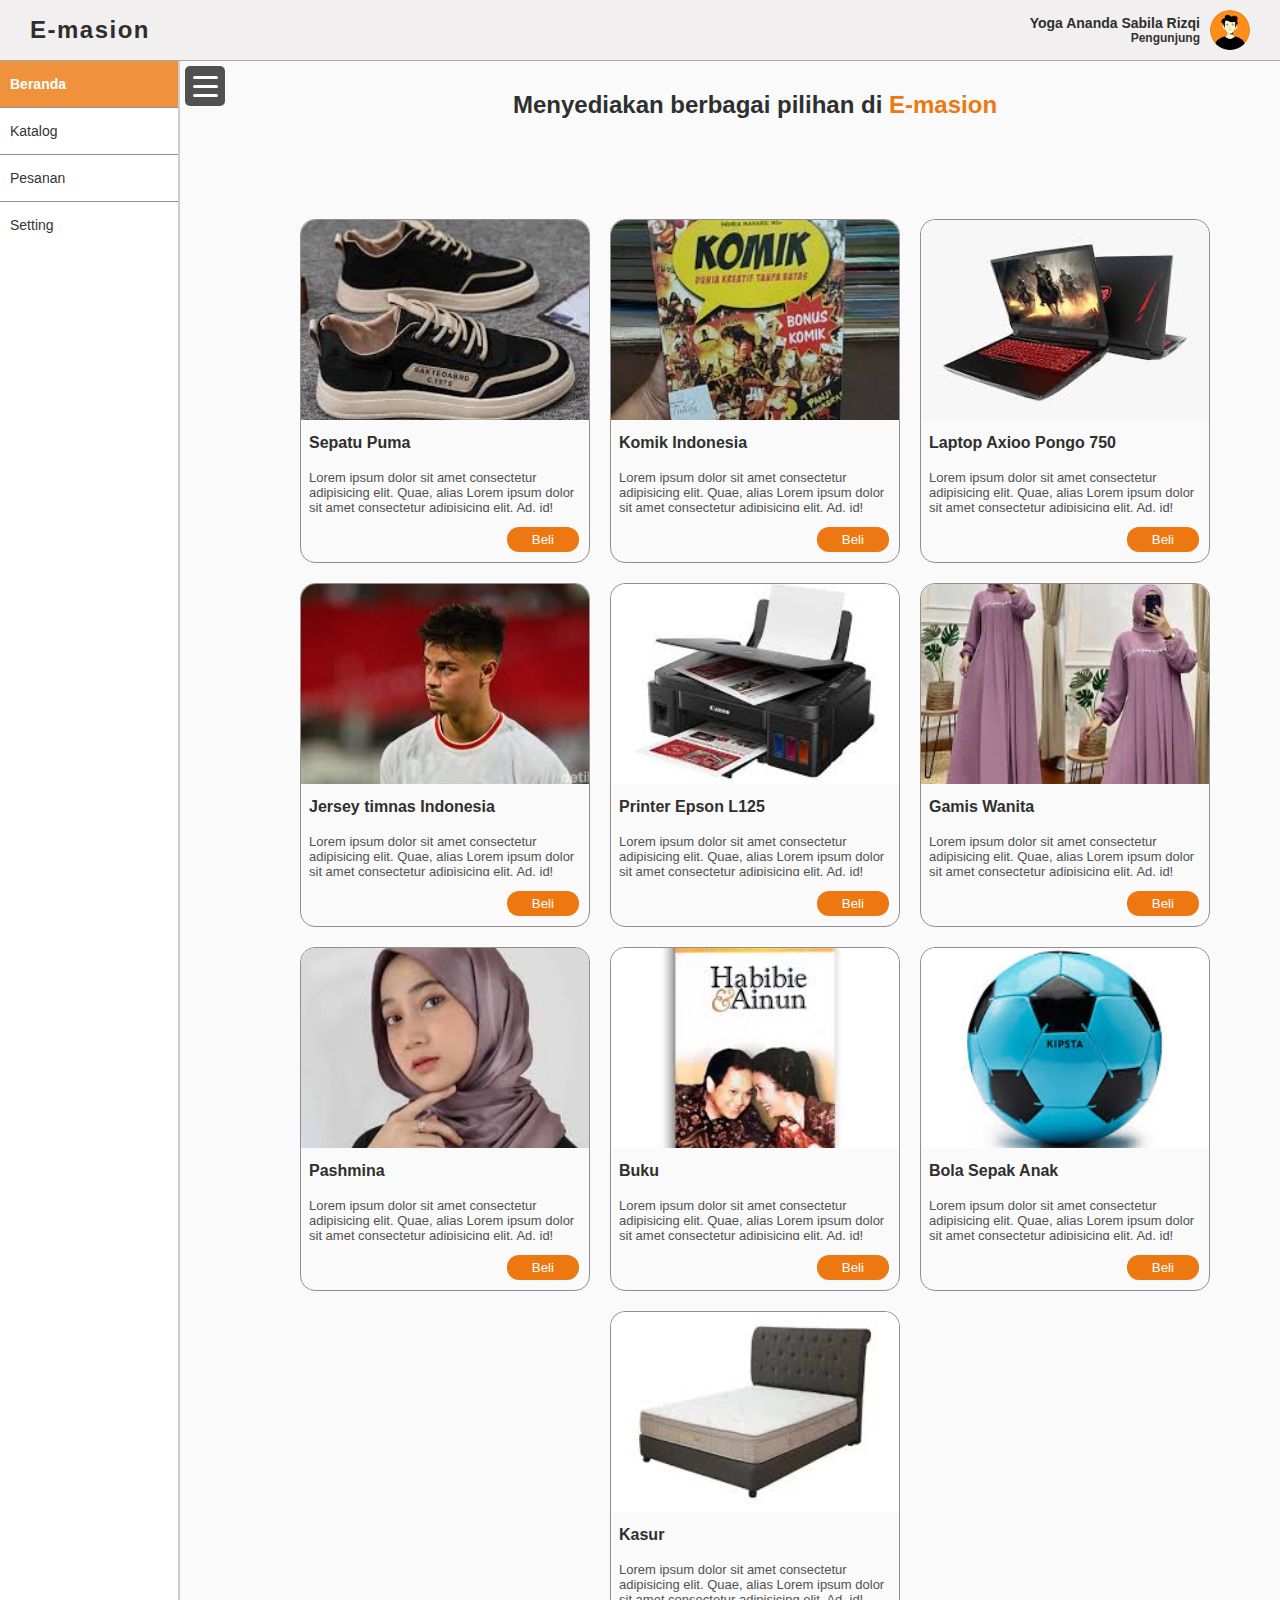
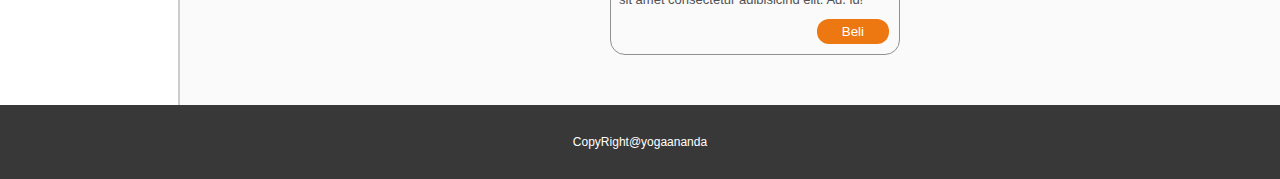
<file: index.html>
<!DOCTYPE html>
<html lang="en">
<head>
    <meta charset="UTF-8">
    <meta name="viewport" content="width=device-width, initial-scale=1.0">
    <link rel="stylesheet" href="style.css">
    <title>E-Yoga</title>
    <link rel="stylesheet" href="https://cdnjs.cloudflare.com/ajax/libs/font-awesome/6.4.2/css/all.min.css">

</head>
<body>
    <div class="grid-container">
        <div class="header">
            <h1 class="logo">E-masion</h1>
            <div class="profil">
                <div class="stats-user">
                    <h3>Yoga Ananda Sabila Rizqi</h3>
                    <h4>Pengunjung</h4>
                </div>
                <img src="img/profil.png" alt="profil" class="profil-img">
            </div>
        </div>
        <div class="sidebar">
            <nav>
                <ul>
                    <li class="active-bg"><a class="active" href="#">Beranda</a></li>
                    <li><a href="katalog.html">Katalog</a></li>
                    <li><a href="pesanan.html">Pesanan</a></li>
                    <li><a href="settings.html">Setting</a></li>

                </ul>
            </nav>

            
            
        </div>
        <nav class="bottom-nav">
            <ul>
                <li><a href="index.html"><i class="fas fa-home active"></i></a></li>
                <li><a href="katalog.html"><i class="fas fa-box"></i></a></li>
                <li><a href="pesanan.html"><i class="fas fa-shopping-cart"></i></a></li>
                <li><a href="settings.html"><i class="fas fa-cog"></i></a></li>
            </ul>
        </nav>
        <div class="hamburger">
            <div class="hamburger-menu">
                <div class="wrap">
                    <div></div>
                    <div></div>
                    <div></div>
                </div>
            </div>
        </div>
        
        <div class="content">
            <h2>Menyediakan berbagai pilihan di <span>E-masion</span></h2>
            <div class="wrapper">
                
                <div class="box">
                    <img src="img/sepatu.jpg" alt="sepatu">
                    <h4>Sepatu Puma</h4>
                    <p>Lorem ipsum dolor sit amet consectetur adipisicing elit. Quae, alias Lorem ipsum dolor sit amet consectetur adipisicing elit. Ad, id!</p>
                    <button type="button">Beli</button>
                </div>
                
                <div class="box">
                    <img src="img/komik.jpg" alt="komik">
                    <h4>Komik Indonesia</h4>
                    <p>Lorem ipsum dolor sit amet consectetur adipisicing elit. Quae, alias Lorem ipsum dolor sit amet consectetur adipisicing elit. Ad, id!</p>
                    <button type="button">Beli</button>
                </div>
                
                <div class="box">
                    <img src="img/pongo.jpg" alt="pongo">
                    <h4>Laptop Axioo Pongo 750</h4>
                    <p>Lorem ipsum dolor sit amet consectetur adipisicing elit. Quae, alias Lorem ipsum dolor sit amet consectetur adipisicing elit. Ad, id!</p>
                    <button type="button">Beli</button>
                </div>
                
                <div class="box">
                    <img src="img/mess.jpg" alt="">
                    <h4>Jersey timnas Indonesia</h4>
                    <p>Lorem ipsum dolor sit amet consectetur adipisicing elit. Quae, alias Lorem ipsum dolor sit amet consectetur adipisicing elit. Ad, id!</p>
                    <button type="button">Beli</button>
                </div>
                
                <div class="box">
                    <img src="img/pinter.jpg" alt="">
                    <h4>Printer Epson L125</h4>
                    <p>Lorem ipsum dolor sit amet consectetur adipisicing elit. Quae, alias Lorem ipsum dolor sit amet consectetur adipisicing elit. Ad, id!</p>
                    <button type="button">Beli</button>
                </div>
                
                <div class="box">
                    <img src="img/gamis.jpg" alt="">
                    <h4>Gamis Wanita</h4>
                    <p>Lorem ipsum dolor sit amet consectetur adipisicing elit. Quae, alias Lorem ipsum dolor sit amet consectetur adipisicing elit. Ad, id!</p>
                    <button type="button">Beli</button>
                </div>
                
                <div class="box">
                    <img src="img/pashmina.jpg" alt="">
                    <h4>Pashmina</h4>
                    <p>Lorem ipsum dolor sit amet consectetur adipisicing elit. Quae, alias Lorem ipsum dolor sit amet consectetur adipisicing elit. Ad, id!</p>
                    <button type="button">Beli</button>
                </div>
                
                <div class="box">
                    <img src="img/buku.jpg" alt="">
                    <h4>Buku</h4>
                    <p>Lorem ipsum dolor sit amet consectetur adipisicing elit. Quae, alias Lorem ipsum dolor sit amet consectetur adipisicing elit. Ad, id!</p>
                    <button type="button">Beli</button>
                </div>
                
                <div class="box">
                    <img src="img/bola.jpg" alt="">
                    <h4>Bola Sepak Anak</h4>
                    <p>Lorem ipsum dolor sit amet consectetur adipisicing elit. Quae, alias Lorem ipsum dolor sit amet consectetur adipisicing elit. Ad, id!</p>
                    <button type="button">Beli</button>
                </div>
                
                <div class="box">
                    <img src="img/kasur.jpg" alt="">
                    <h4>Kasur</h4>
                    <p>Lorem ipsum dolor sit amet consectetur adipisicing elit. Quae, alias Lorem ipsum dolor sit amet consectetur adipisicing elit. Ad, id!</p>
                    <button type="button">Beli</button>
                </div>
                
        
            </div>
        </div>
        <div class="footer">
            <p>CopyRight@yogaananda</p>
        </div>
    </div>

    <script>
        document.addEventListener("DOMContentLoaded", function () {
            const sidebar = document.querySelector(".sidebar");
            const gridContainer = document.querySelector(".grid-container");
            const hamburger = document.querySelector(".hamburger-menu");
            const hamburger_wrap = document.querySelector(".hamburger");
        
            hamburger.addEventListener("click", function () {
                sidebar.classList.toggle("hidden"); // Tambah/hapus class hidden
                
                if (sidebar.classList.contains("hidden")) {
                    gridContainer.style.gridTemplateColumns = "0px auto 1fr";
                    hamburger_wrap.style.border= "2px solid #ccc"; // Sidebar hilang
                    hamburger_wrap.style.backgroundColor = "#fff"
                } else {
                    gridContainer.style.gridTemplateColumns = "220px auto 1fr";
                    hamburger_wrap.style.border= "none";
                    hamburger_wrap.style.backgroundColor = "#fafafa"
                     // Sidebar kembali
                }
                
            });
        });
        </script>
        

    
</body>
</html>
</file>
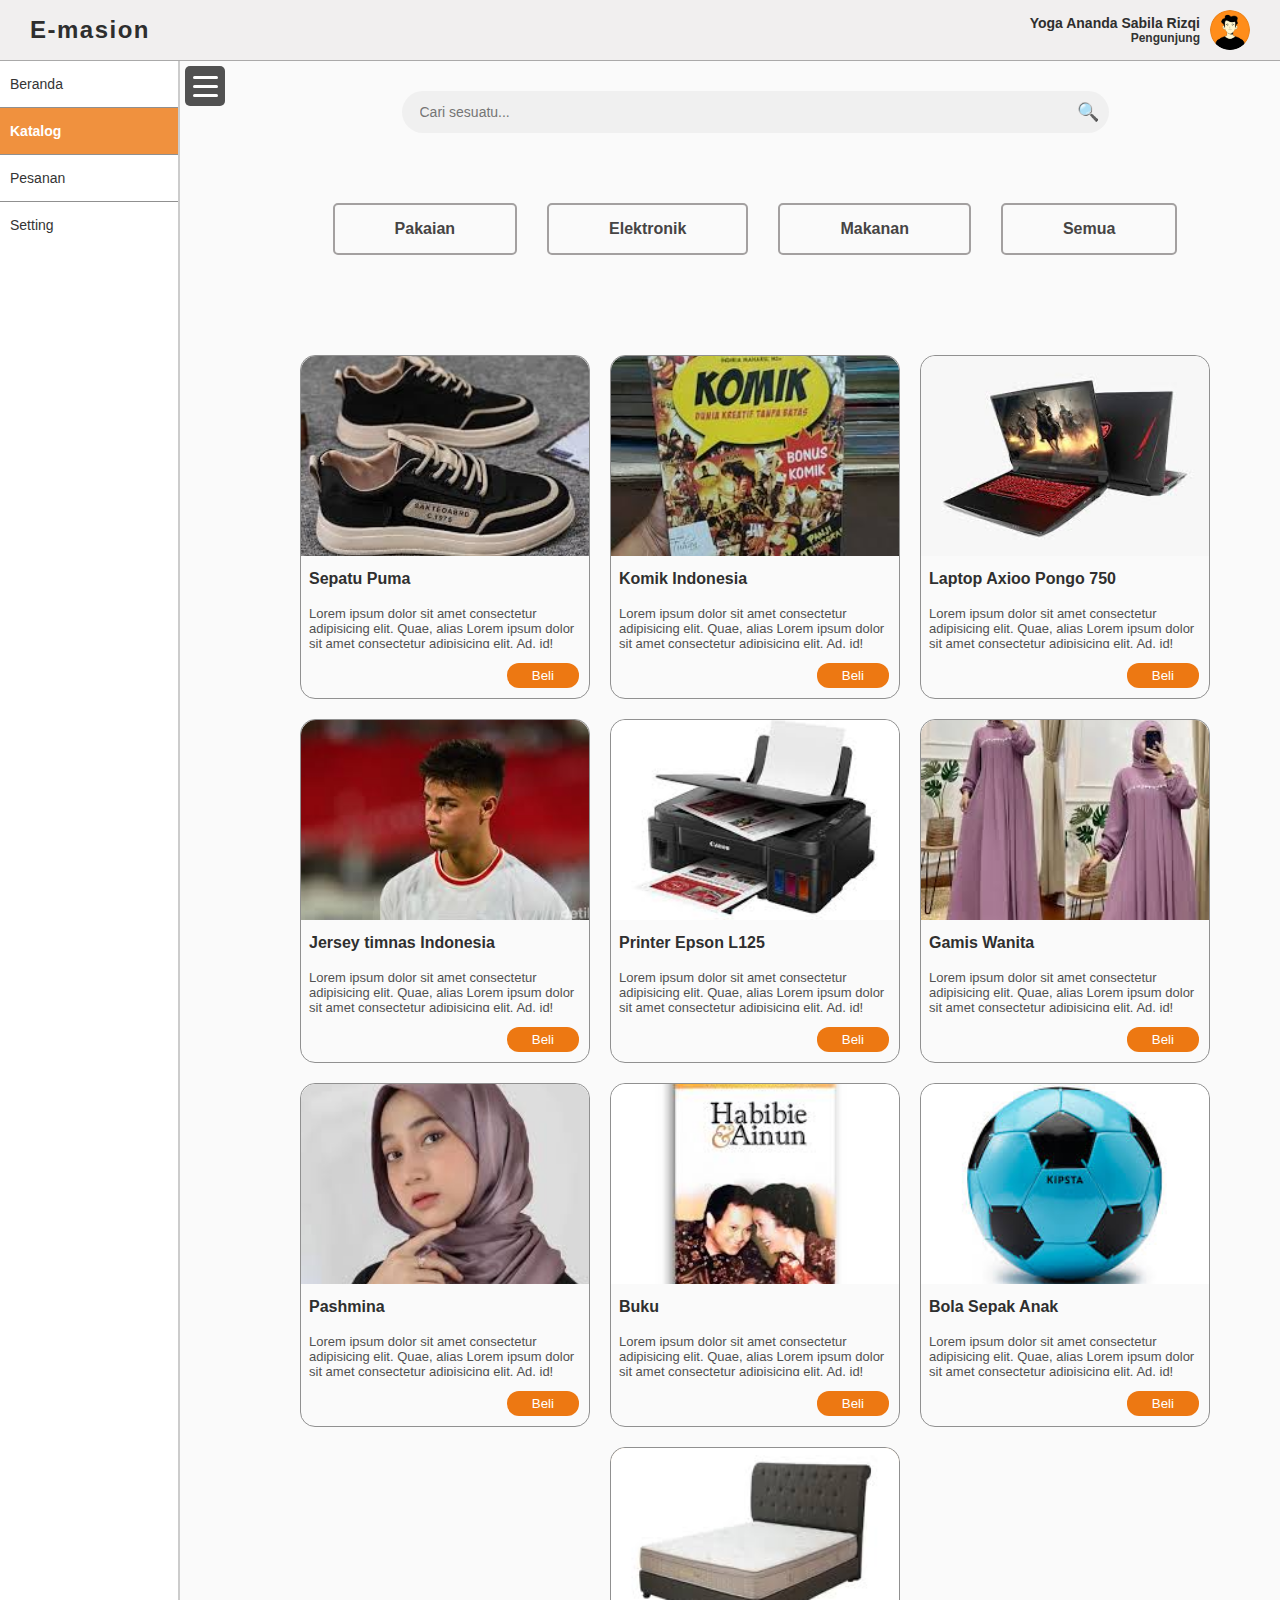
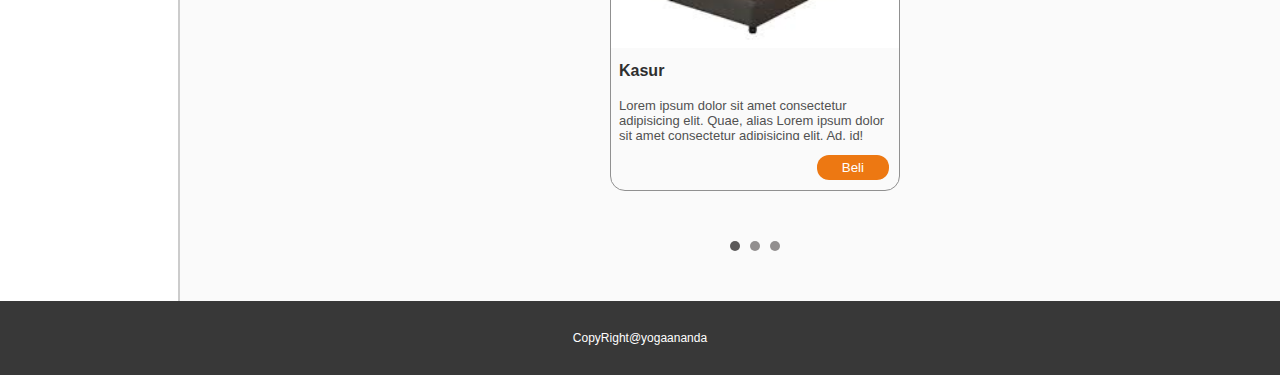
<file: katalog.html>
<!DOCTYPE html>
<html lang="en">
<head>
    <meta charset="UTF-8">
    <meta name="viewport" content="width=device-width, initial-scale=1.0">
    <link rel="stylesheet" href="style.css">
    <link rel="stylesheet" href="style-katalog.css">
    <title>E-Yoga</title>
    <link rel="stylesheet" href="https://cdnjs.cloudflare.com/ajax/libs/font-awesome/6.4.2/css/all.min.css">
</head>
<body>
    <div class="grid-container">
        <div class="header">
            <h1 class="logo">E-masion</h1>
            <div class="profil">
                <div class="stats-user">
                    <h3>Yoga Ananda Sabila Rizqi</h3>
                    <h4>Pengunjung</h4>
                </div>
                <img src="img/profil.png" alt="profil" class="profil-img">
            </div>
        </div>
        <div class="sidebar">
            <nav>
                <ul>
                    <li><a href="index.html">Beranda</a></li>
                    <li class="active-bg"><a class="active" href="#">Katalog</a></li>
                    <li><a href="pesanan.html">Pesanan</a></li>
                    <li><a href="settings.html">Setting</a></li>

                </ul>
            </nav>
        </div>
        <div class="hamburger">
            <div class="hamburger-menu">
                <div class="wrap">
                    <div></div>
                    <div></div>
                    <div></div>
                </div>
            </div>
        </div>

        <nav class="bottom-nav">
            <ul>
                <li><a href="index.html"><i class="fas fa-home "></i></a></li>
                <li><a href="katalog.html"><i class="fas fa-box active"></i></a></li>
                <li><a href="pesanan.html"><i class="fas fa-shopping-cart"></i></a></li>
                <li><a href="settings.html"><i class="fas fa-cog"></i></a></li>
            </ul>
        </nav>
        
        
        <div class="content">
            <div class="search-container">
                <input type="text" class="search-input" placeholder="Cari sesuatu...">
                <button class="search-button">
                    🔍
                </button>
            </div>

            <div class="katalog">
                <div class="box">Pakaian</div>
                <div class="box">Elektronik</div>
                <div class="box">Makanan</div>
                <div class="box">Semua</div>
            </div>


            
            <div class="wrapper">
                
                <div class="box">
                    <img src="img/sepatu.jpg" alt="sepatu">
                    <h4>Sepatu Puma</h4>
                    <p>Lorem ipsum dolor sit amet consectetur adipisicing elit. Quae, alias Lorem ipsum dolor sit amet consectetur adipisicing elit. Ad, id!</p>
                    <button type="button">Beli</button>
                </div>
                
                <div class="box">
                    <img src="img/komik.jpg" alt="komik">
                    <h4>Komik Indonesia</h4>
                    <p>Lorem ipsum dolor sit amet consectetur adipisicing elit. Quae, alias Lorem ipsum dolor sit amet consectetur adipisicing elit. Ad, id!</p>
                    <button type="button">Beli</button>
                </div>
                
                <div class="box">
                    <img src="img/pongo.jpg" alt="pongo">
                    <h4>Laptop Axioo Pongo 750</h4>
                    <p>Lorem ipsum dolor sit amet consectetur adipisicing elit. Quae, alias Lorem ipsum dolor sit amet consectetur adipisicing elit. Ad, id!</p>
                    <button type="button">Beli</button>
                </div>
                
                <div class="box">
                    <img src="img/mess.jpg" alt="">
                    <h4>Jersey timnas Indonesia</h4>
                    <p>Lorem ipsum dolor sit amet consectetur adipisicing elit. Quae, alias Lorem ipsum dolor sit amet consectetur adipisicing elit. Ad, id!</p>
                    <button type="button">Beli</button>
                </div>
                
                <div class="box">
                    <img src="img/pinter.jpg" alt="">
                    <h4>Printer Epson L125</h4>
                    <p>Lorem ipsum dolor sit amet consectetur adipisicing elit. Quae, alias Lorem ipsum dolor sit amet consectetur adipisicing elit. Ad, id!</p>
                    <button type="button">Beli</button>
                </div>
                
                <div class="box">
                    <img src="img/gamis.jpg" alt="">
                    <h4>Gamis Wanita</h4>
                    <p>Lorem ipsum dolor sit amet consectetur adipisicing elit. Quae, alias Lorem ipsum dolor sit amet consectetur adipisicing elit. Ad, id!</p>
                    <button type="button">Beli</button>
                </div>
                
                <div class="box">
                    <img src="img/pashmina.jpg" alt="">
                    <h4>Pashmina</h4>
                    <p>Lorem ipsum dolor sit amet consectetur adipisicing elit. Quae, alias Lorem ipsum dolor sit amet consectetur adipisicing elit. Ad, id!</p>
                    <button type="button">Beli</button>
                </div>
                
                <div class="box">
                    <img src="img/buku.jpg" alt="">
                    <h4>Buku</h4>
                    <p>Lorem ipsum dolor sit amet consectetur adipisicing elit. Quae, alias Lorem ipsum dolor sit amet consectetur adipisicing elit. Ad, id!</p>
                    <button type="button">Beli</button>
                </div>
                
                <div class="box">
                    <img src="img/bola.jpg" alt="">
                    <h4>Bola Sepak Anak</h4>
                    <p>Lorem ipsum dolor sit amet consectetur adipisicing elit. Quae, alias Lorem ipsum dolor sit amet consectetur adipisicing elit. Ad, id!</p>
                    <button type="button">Beli</button>
                </div>
                
                <div class="box">
                    <img src="img/kasur.jpg" alt="">
                    <h4>Kasur</h4>
                    <p>Lorem ipsum dolor sit amet consectetur adipisicing elit. Quae, alias Lorem ipsum dolor sit amet consectetur adipisicing elit. Ad, id!</p>
                    <button type="button">Beli</button>
                </div>
                
        
            </div>

            <div class="point">
                <div class="wrap">
                    <span class="active"></span>
                    <span></span>
                    <span></span>
                </div>
            </div>
        </div>
        <div class="footer">
            <p>CopyRight@yogaananda</p>
        </div>
    </div>

    <script>
        document.addEventListener("DOMContentLoaded", function () {
            const sidebar = document.querySelector(".sidebar");
            const gridContainer = document.querySelector(".grid-container");
            const hamburger = document.querySelector(".hamburger-menu");
            const hamburger_wrap = document.querySelector(".hamburger");
        
            hamburger.addEventListener("click", function () {
                sidebar.classList.toggle("hidden"); // Tambah/hapus class hidden
                
                if (sidebar.classList.contains("hidden")) {
                    gridContainer.style.gridTemplateColumns = "0px auto 1fr";
                    hamburger_wrap.style.border= "2px solid #ccc"; // Sidebar hilang
                    hamburger_wrap.style.backgroundColor = "#fff"
                } else {
                    gridContainer.style.gridTemplateColumns = "220px auto 1fr";
                    hamburger_wrap.style.border= "none";
                    hamburger_wrap.style.backgroundColor = "#fafafa"
                     // Sidebar kembali
                }
            });
        });
        </script>
        

    
</body>
</html>
</file>
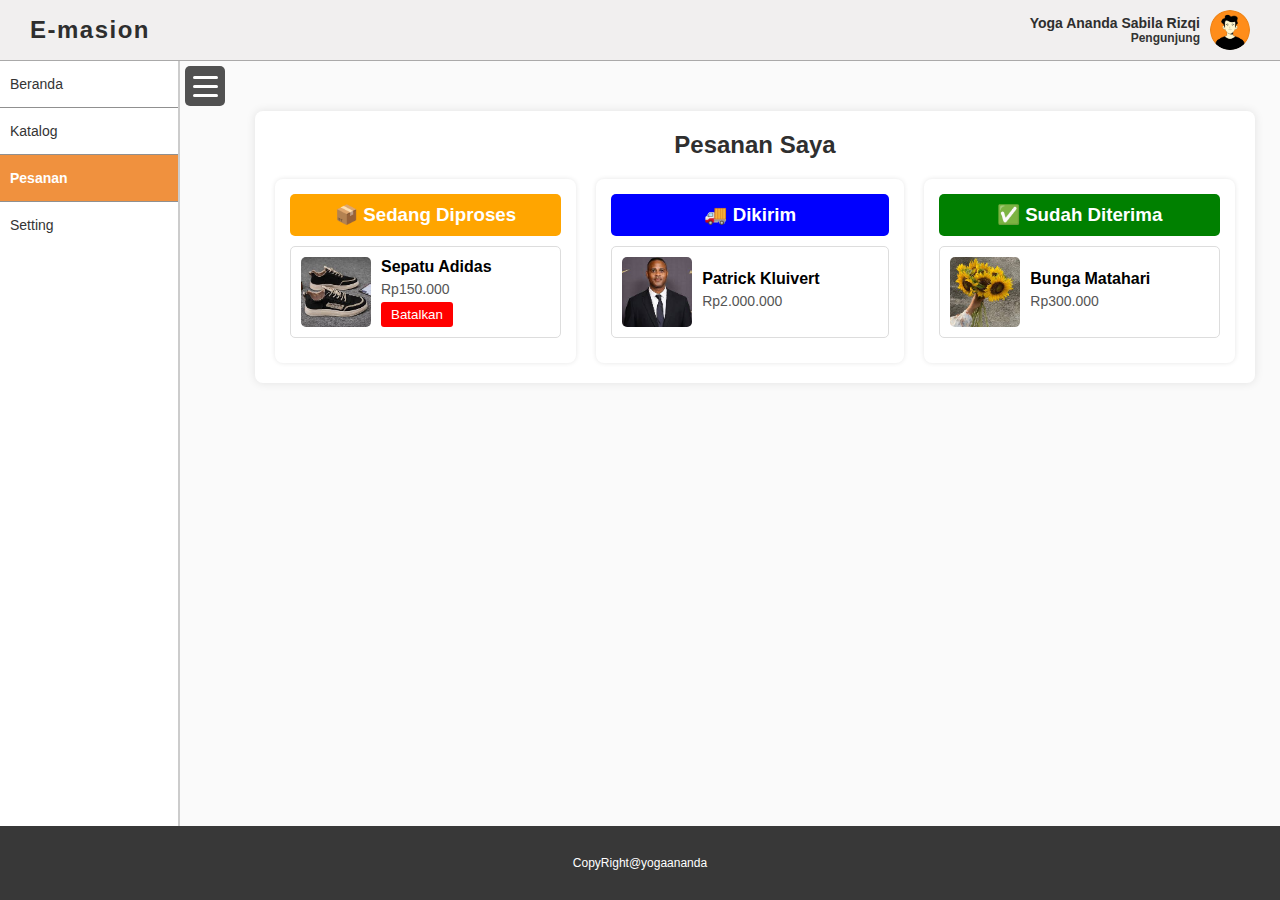
<file: pesanan.html>
<!DOCTYPE html>
<html lang="en">
<head>
    <meta charset="UTF-8">
    <meta name="viewport" content="width=device-width, initial-scale=1.0">
    <link rel="stylesheet" href="style.css">
    <link rel="stylesheet" href="style-pesanan.css">
    <title>E-Yoga</title>
    <link rel="stylesheet" href="https://cdnjs.cloudflare.com/ajax/libs/font-awesome/6.4.2/css/all.min.css">
</head>
<body>
    <div class="grid-container">
        <div class="header">
            <h1 class="logo">E-masion</h1>
            <div class="profil">
                <div class="stats-user">
                    <h3>Yoga Ananda Sabila Rizqi</h3>
                    <h4>Pengunjung</h4>
                </div>
                <img src="img/profil.png" alt="profil" class="profil-img">
            </div>
        </div>
        <div class="sidebar">
            <nav>
                <ul>
                    <li><a href="index.html">Beranda</a></li>
                    <li><a href="katalog.html">Katalog</a></li>
                    <li class="active-bg"><a class="active" href="#">Pesanan</a></li>
                    <li><a href="settings.html">Setting</a></li>

                </ul>
            </nav>
        </div>
        <div class="hamburger">
            <div class="hamburger-menu">
                <div class="wrap">
                    <div></div>
                    <div></div>
                    <div></div>
                </div>
            </div>
        </div>
        
        <nav class="bottom-nav">
            <ul> 
                <li><a href="index.html"><i class="fas fa-home "></i></a></li>
                <li><a href="katalog.html"><i class="fas fa-box"></i></a></li>
                <li><a href="pesanan.html"><i class="fas fa-shopping-cart active"></i></a></li>
                <li><a href="settings.html"><i class="fas fa-cog"></i></a></li>
            </ul>
        </nav>

        <div class="content">
            <div class="container">
                <h2>Pesanan Saya</h2>
                
                <div class="order-grid">
                    <!-- Sedang Diproses -->
                    <div class="order-column">
                        <h3>📦 Sedang Diproses</h3>
                        <div class="order-item">
                            <img src="img/sepatu.jpg" alt="Produk 1">
                            <div class="order-info">
                                <h4>Sepatu Adidas</h4>
                                <p>Rp150.000</p>
                                <button class="cancel-btn">Batalkan</button>
                            </div>
                        </div>
                    </div>
        
                    <!-- Dikirim -->
                    <div class="order-column">
                        <h3>🚚 Dikirim</h3>
                        <div class="order-item">
                            <img src="img/patrick.jpg" alt="Produk 2">
                            <div class="order-info">
                                <h4>Patrick Kluivert</h4>
                                <p>Rp2.000.000</p>
                            </div>
                        </div>
                    </div>
        
                    <!-- Sudah Diterima -->
                    <div class="order-column">
                        <h3>✅ Sudah Diterima</h3>
                        <div class="order-item">
                            <img src="img/bunga.jpg " alt="Produk 3">
                            <div class="order-info">
                                <h4>Bunga Matahari</h4>
                                <p>Rp300.000</p>
                            </div>
                        </div>
                    </div>
                </div>
            </div>      
        </div>
        <div class="footer">
            <p>CopyRight@yogaananda</p>
        </div>
    </div>

    <script>
        document.addEventListener("DOMContentLoaded", function () {
            const sidebar = document.querySelector(".sidebar");
            const gridContainer = document.querySelector(".grid-container");
            const hamburger = document.querySelector(".hamburger-menu");
            const hamburger_wrap = document.querySelector(".hamburger");
            
        
            hamburger.addEventListener("click", function () {
                sidebar.classList.toggle("hidden"); // Tambah/hapus class hidden
                
                if (sidebar.classList.contains("hidden")) {
                    gridContainer.style.gridTemplateColumns = "0px auto 1fr";
                    hamburger_wrap.style.border= "2px solid #ccc"; // Sidebar hilang
                    hamburger_wrap.style.backgroundColor = "#fff"
                } else {
                    gridContainer.style.gridTemplateColumns = "220px auto 1fr";
                    hamburger_wrap.style.border= "none";
                    hamburger_wrap.style.backgroundColor = "#fafafa"
                     // Sidebar kembali
                }
            });
        });
        </script>
        

    
</body>
</html>
</file>
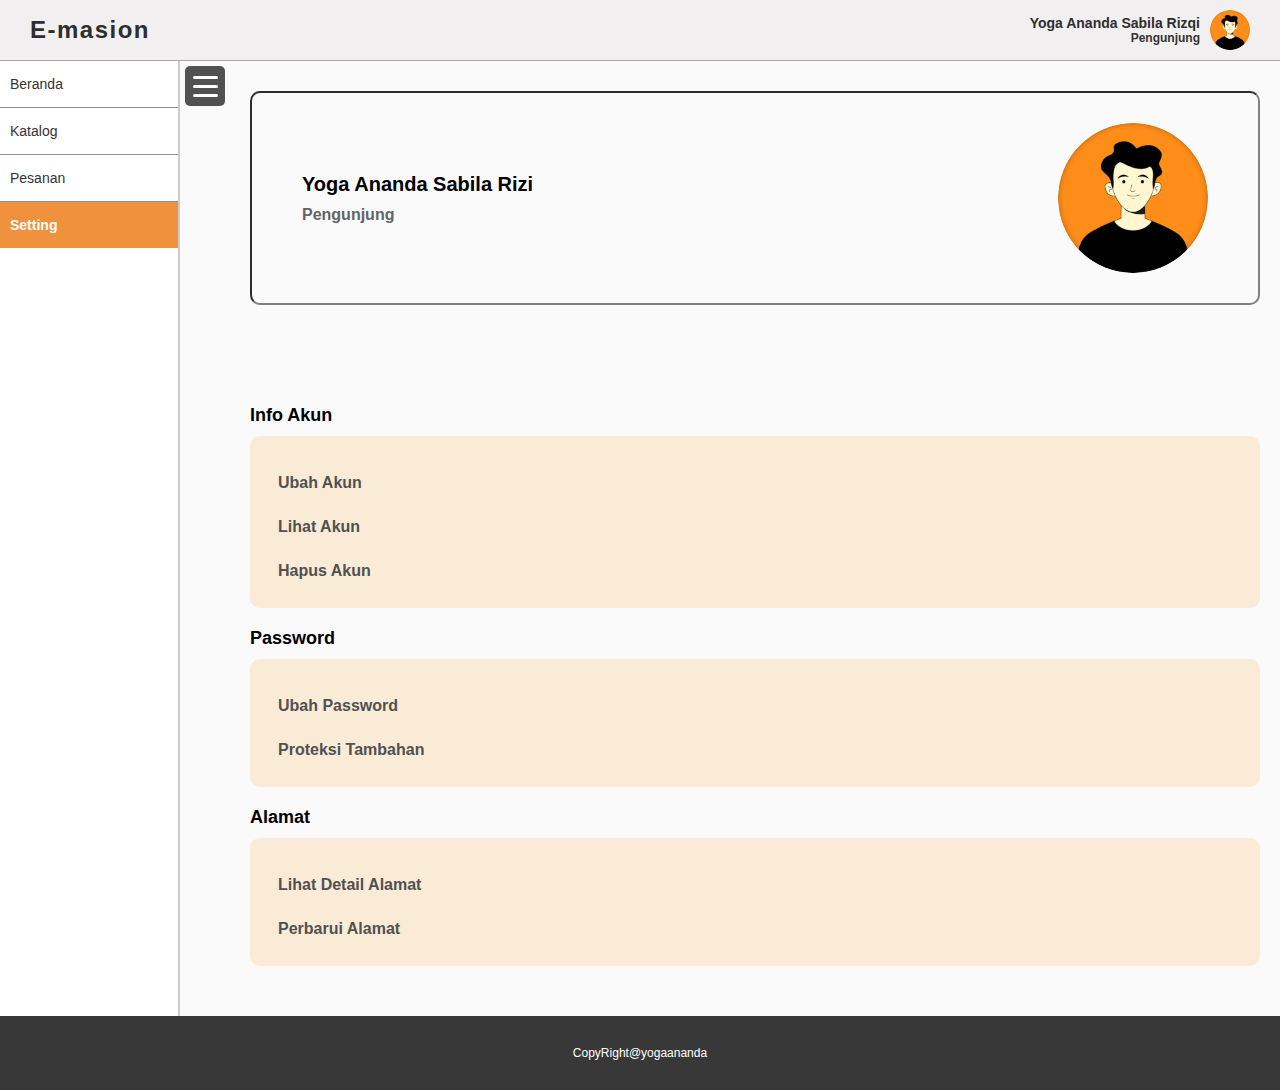
<file: settings.html>
<!DOCTYPE html>
<html lang="en">
<head>
    <meta charset="UTF-8">
    <meta name="viewport" content="width=device-width, initial-scale=1.0">
    <link rel="stylesheet" href="style.css">
    <link rel="stylesheet" href="style-settings.css">
    <title>E-Yoga</title>
    <link rel="stylesheet" href="https://cdnjs.cloudflare.com/ajax/libs/font-awesome/6.4.2/css/all.min.css">

</head>
<body>
    <div class="grid-container">
        <div class="header">
            <h1 class="logo">E-masion</h1>
            <div class="profil">
                <div class="stats-user">
                    <h3>Yoga Ananda Sabila Rizqi</h3>
                    <h4>Pengunjung</h4>
                </div>
                <img src="img/profil.png" alt="profil" class="profil-img">
            </div>
        </div>
        <div class="sidebar">
            <nav>
                <ul>
                    <li><a href="index.html">Beranda</a></li>
                    <li><a href="katalog.html">Katalog</a></li>
                    <li><a href="pesanan.html">Pesanan</a></li>
                    <li class="active-bg"><a class="active" href="setting.html">Setting</a></li>

                </ul>
            </nav>

            
            
        </div>
        <nav class="bottom-nav">
            <ul>
                <li><a href="index.html"><i class="fas fa-home "></i></a></li>
                <li><a href="katalog.html"><i class="fas fa-box"></i></a></li>
                <li><a href="pesanan.html"><i class="fas fa-shopping-cart"></i></a></li>
                <li><a href="settings.html"><i class="fas fa-cog active"></i></a></li>
            </ul>
        </nav>
        <div class="hamburger">
            <div class="hamburger-menu">
                <div class="wrap">
                    <div></div>
                    <div></div>
                    <div></div>
                </div>
            </div>
        </div>
        
        <div class="content">
           <div class="profil-settings">
            <div class="wrap">
                <h3>Yoga Ananda Sabila Rizi</h3>
                <h4>Pengunjung</h4>
            </div>
            <img src="img/profil.png" alt="profil">

        </div>
            <div class="data-diri">
                <h5>Info Akun</h5>
                    <div class="box akun">
                        <p>Ubah Akun</p>
                        <p>Lihat Akun</p>
                        <p>Hapus Akun</p>
                    </div>

                <h5>Password</h5>
                    <div class="box password">
                        <p>Ubah Password</p>
                        <p>Proteksi Tambahan</p>
                    </div>

                <h5>Alamat</h5>
                    <div class="box alamat">
                        <p>Lihat Detail Alamat</p>
                        <p>Perbarui Alamat</p>
                    </div>
            </div>


           
        </div>
        <div class="footer">
            <p>CopyRight@yogaananda</p>
        </div>
    </div>

    <script>
        document.addEventListener("DOMContentLoaded", function () {
            const sidebar = document.querySelector(".sidebar");
            const gridContainer = document.querySelector(".grid-container");
            const hamburger = document.querySelector(".hamburger-menu");
            const hamburger_wrap = document.querySelector(".hamburger");
        
            hamburger.addEventListener("click", function () {
                sidebar.classList.toggle("hidden"); // Tambah/hapus class hidden
                
                if (sidebar.classList.contains("hidden")) {
                    gridContainer.style.gridTemplateColumns = "0px auto 1fr";
                    hamburger_wrap.style.border= "2px solid #ccc"; // Sidebar hilang
                    hamburger_wrap.style.backgroundColor = "#fff"
                } else {
                    gridContainer.style.gridTemplateColumns = "220px auto 1fr";
                    hamburger_wrap.style.border= "none";
                    hamburger_wrap.style.backgroundColor = "#fafafa"
                     // Sidebar kembali
                }
                
            });
        });
        </script>
        

    
</body>
</html>
</file>
<file: style.css>
* {
    margin: 0;
    padding: 0;
    box-sizing: border-box;
    list-style: none;
    text-decoration: none;
    font-family: Arial, Helvetica, sans-serif;
}

.grid-container {
    display: grid;
    grid-template-columns: 180px auto 1fr;
    grid-template-rows: auto 1fr auto;
    grid-template-areas: 
    "header header header"
    "sidebar hamburger content"
    "footer footer footer" ;
    /* gap: 20px; */
    height: 100vh;
    transition: grid-template-columns 0.3s ease-in-out;
}

body{
    background-color: #ffffff87;
}

/* HEADER START */
.header{
    grid-area: header;
    background-color: #d4d0d055;
    color: #2e2e2e;
    padding: 10px 30px;
    display: flex;
    align-items: center;
    justify-content: space-between;
    border-bottom: 1px solid #9c9b9bd6;

}

.header .logo{
    font-size: 24px;
    letter-spacing: 1.5px;
    /* background-color: aqua; */
}

.header .profil {
    display: flex;
    justify-content:center;
}

.header .profil .stats-user {
    font-size: 14px;
    margin-right: 10px;
    text-align: right;
    display: flex;
    flex-direction: column;
    justify-content: center;
}

.header .profil .stats-user h3{
    font-size: 14px;
}

.header .profil .stats-user h4{
    font-size: 12px;
    color: #343434;
}


.header .profil-img {
    width: 40px;
    height: 40px;
    background-color: antiquewhite;
    border-radius: 50%;
}

/* HEADER END */


/* SIDEBAR START */

.sidebar {
    grid-area: sidebar;
    background-color: #ffffff87;
    /* padding: 20px; */
    display: flex;
    justify-content: space-between;
    border-right: 2px solid #ccc;
    /* grid-template-columns: 160px 40px; */
}

.sidebar nav {
    display: flex;
    width: 100%;
    flex-direction: column;

}

.sidebar nav ul li{
    width: 100%;
    border-bottom: 1px solid #909090;
    font-size: 14px;
    cursor: pointer;
}



.sidebar nav ul li a{
    padding: 15px 10px;color: #000;
    color: #343434;
    font-weight: 500;
    display: block;
}

.sidebar nav ul li:last-child{
    border: none;
}

.sidebar nav ul li .active{
    color: #ffffff;
    font-weight:600;

}
.sidebar nav ul li .active:hover{
    color: #514e4e;
}

.sidebar nav ul .active-bg {
    background-color: #ed7812d0;
    
}

.sidebar nav ul li:hover {
    background-color: rgba(215, 213, 89, 0.156);
}



.sidebar nav {
    flex-grow: 1;
    transition: opacity 0.2s ease-in-out;
}


.sidebar.hidden {
    width: 0;
    overflow: hidden;
}

.sidebar.hidden nav {
    display: none;
}
.bottom-nav{
    display: none;
}

/* SIDEBAR END */

.hamburger {
    background-color: #fafafa;
    /* border-right: 2px solid #ccc; */
    transition: border-color 1s ease-in-outt;
    
    padding: 5px;
}

.hamburger-menu {
    grid-area: hamburger;
    display: flex;
    background-color: #515151;
    width: 40px; 
    height: 40px;
    border-radius: 5px;
    padding: 5px;
    justify-content: center;
    align-items: center;
    cursor: pointer; 
}

.hamburger-menu .wrap {
    display: flex;
    flex-direction: column;
    align-items: center;
    justify-content: center;
    gap: 6px; 
}
.hamburger-menu .wrap div {
    width: 25px;
    height: 3px;
    background-color: #fff;
    border-radius: 2px; 
    transition: 0.3s ease; 
}

.hamburger-menu:hover .wrap div {
    background-color: #ddd;
}


/* CONTENT START */
.content {
    /* margin-top: 20PX; */
    grid-area: content;
    background-color: #fafafa;
    padding: 30px 20px 50px 20px;
    width: 1fr;
}





.content h2{
    text-align: center;
    color: #2f2f2f;
}

.content h2 span{
    color: #ed7812;
}

.content .wrapper {
    margin-top: 100PX;
    display: flex;
    /* background-color: aquamarine; */
    flex-wrap: wrap;
    gap: 20px;
    justify-content: center;
}

.content .wrapper .box {
    /* background-color: chartreuse; */
    max-width: 290px;
    /* padding: 10px; */
    border-radius: 15px;
    border: 1px solid #909090;
    padding-bottom: 10px;
}

.content .wrapper .box img{
    width: 100%;
    height: 200px;
    background-color: bisque;
    object-fit: cover;
    border-radius: 15px 15px 0 0;
}

.content .box h4 {
    color: #2f2f2f;
    padding:  0 8px;
    margin-top: 10px;
}

.content .box p {
    width: 100%;
    margin-top: 10px;
    max-height: 50px;
    overflow-y: scroll;
    padding: 8px;
    font-size: 13px;
    color: #515151;
}

.content .box button{
    background-color: #ed7812;
    padding: 5px 25px;
    border-radius: 12px;
    margin-top: 15px;
    float: right;
    margin-right: 10px;
    border: none;
    color: white;

}

/* CONTENT END */

.footer {
    grid-area: footer;
    background-color: rgb(56, 56, 56);
    color: white;
    padding: 30px;
    width: 100%;
    text-align: center;
    font-size: 12px;
}



/* RESPONSIVE START */

@media only screen and (max-width : 768px) {
    .grid-container {
        display: grid;
        grid-template-columns: 180px 1fr;
        grid-template-rows: auto 1fr auto auto;
        grid-template-areas: 
        "header header"
        "content content"
        "navbar navbar"
        "footer  footer" ;
        /* gap: 20px; */
        height: 100vh;
        transition: grid-template-columns 0.3s ease-in-out;
        flex: 1;
    }

    

    .header .logo{
        font-size: 16px;
        letter-spacing: normal;
    }
    .header .stats-user{ 
        display: flex;
        flex-direction: column;
        /* width: 60%; */
        /* background-color: #343434; */
        justify-content: center;
    }
    .header .stats-user h3{
        font-size: 10px!important;
        /* color: aqua;     */
    }

    .header .stats-user h4{
        font-size: 8px!important;
        color: #515151;
    }

    .header .profil img {
        width: 25px;
        height: 25px;
    }

    .content h2{
        font-size: 18px;
        width: 80%;
        margin: auto;
    }

    .content .wrapper{
        margin-top: 30px;
    }

    .content .wrapper .box {
        max-width: 70%;
        border-radius: 15px;
        padding-bottom: 5px;
    }
    
    .content .wrapper .box img{
        width: 100%;
        height: auto;
    }
    
    .content .box h4 {
        color: #2f2f2f;
        padding:  0 8px;
        margin-top: 10px;
        font-size: 9px;
    }
    
    .content .box p {
        width: 100%;
        margin-top: 10px;
        max-height: 50px;
        overflow-y: scroll;
        padding: 5px;
        font-size: 8px;
        color: #515151;
    }
    
    .content .box button{
        padding: 6px 16px;
        border-radius: 12px;
        margin-top: 15px;
        font-size: 10px;
        float: right;
        margin-right: 10px;
        border: none;
        color: white;
    
    }

    .hamburger {
        display: none;
    }

    .sidebar{
        display: none;
    }

    .bottom-nav {
        grid-area: navbar;
        display: inline-block;
        position: fixed;
        bottom: 0;
        left: 0;
        width: 100%;
        background-color: #ede7e788;
        border-top: 1px solid #ccc;
        padding: 10px 0;
        display: flex;
        justify-content: space-around;
        box-shadow: 0 -2px 5px rgba(0, 0, 0, 0.1);
    }
    
    .bottom-nav ul {
        display: flex;
        width: 100%;
        justify-content: space-between;
        padding: 0;
        margin: 0;
        list-style: none;
        gap: 30px;
        margin: 0 30px;

    }
    
    .bottom-nav ul li {
        flex: 1;
        text-align: center;
        border: 1px;
    }
    
    .bottom-nav ul li a {
        display: block;
        /* padding: 5px 0; */
        /* background-color: #fff; */
        color: #333;
        font-size: 12px;
        font-weight: bold;
        text-decoration: none;
    }


    
    .bottom-nav ul li a i {
        border: 1px solid  black;
        padding: 13px;
        color: #ed7812;
        background-color: #fefefe;
        border-radius: 50%;
    }
    
    .bottom-nav ul li a .active{
        background-color: #ed7812;
        color: #fefefe;
    }


    .bottom-nav ul li a:hover {
        color: #ed7812;
    }
    
}




    



/* RESPONSIVE END */
</file>
<file: style-katalog.css>
.search-container {
    display: flex;
    margin: 0 auto;
    align-items: center;
    background-color: #f0f0f0;
    border-radius: 25px;
    padding: 5px 10px;
    width: 70%;
    transition: width 0.3s ease-in-out;
}


.search-input {
    border: none;
    background: transparent;
    outline: none;
    padding: 8px;
    font-size: 14px;
    flex: 1; 
}

/* Tombol search */
.search-button {
    border: none;
    background: transparent;
    cursor: pointer;
    font-size: 18px;
    transition: transform 0.2s ease;
}

/* Efek hover pada tombol */
.search-button:hover {
    transform: scale(1.1);
}

/* Saat search input aktif */
.search-container:focus-within {
    width: 80%; /* Perbesar saat fokus */
    background-color: #e0e0e0;
}

.content .katalog {
    display: flex;
    flex-wrap: wrap;
    margin:  auto;
    width: 100%;
    margin-top: 70px;
    /* background-color: aqua; */
    justify-content: center;
    gap: 30px;
    
}

.katalog .box {
    padding: 15px 60px;
    border: 2px solid #a3a0a0;
    border-radius: 5px;
    color: rgb(70, 68, 68);
    /* background-color: #f3b035; */
    cursor: pointer;
    font-weight: 600;
}

.katalog .box:hover{
    background-color: #fbc766;
    transition: background-color 0.3s ease-in-out;  
    transition: color 0.3s ease-in-out;  
    color: white;
}


.content .point {
    width: 100%;
    height: 10px;
    /* background-color: aqua; */
    margin-top: 50px;
}

.point .wrap{
    width: 50px;
    height: 10px;
    /* background-color: black; */
    margin: auto;
    display: flex;
    justify-content: space-between;
}

.point .wrap span {
    width: 10px;
    height: 10px;
    background-color: #928f8f;
    border-radius: 50%;
}

.point .wrap .active {
    background-color: #5c5a5a;
}



@media only screen and (max-width : 768px) {
    .search-container {
        width: 85%;
    }

    .search-container:focus-within {
        width: 90%;
    }


    .content .katalog {
        display: flex;
        flex-wrap: wrap;
        margin:  auto;
        width: 100%;
        margin-top: 70px;
        /* background-color: aqua; */
        justify-content: center;
        gap: 10px;
        
    }
    .katalog .box{
        padding: 10px 40px!important;
        /* background-color: #5c5a5a; */
        font-size: 12px!important;
    } 



}
</file>
<file: style-pesanan.css>
.container {
    max-width: 1000px;
    margin: 20px auto;
    background: white;
    padding: 20px;
    border-radius: 8px;
    box-shadow: 0px 0px 10px rgba(0, 0, 0, 0.1);
}

h2 {
    text-align: center;
    margin-bottom: 20px;
}

/* Grid untuk status pesanan */
.order-grid {
    display: grid;
    grid-template-columns: auto auto auto;
    gap: 20px;
}

/* Setiap kolom pesanan */
.order-column {
    background: #ffffff;
    padding: 15px;
    border-radius: 8px;
    box-shadow: 0px 0px 5px rgba(0, 0, 0, 0.1);
}

.order-column h3 {
    text-align: center;
    margin-bottom: 10px;
    padding: 10px;
    border-radius: 5px;
}

/* Warna setiap status */
.order-column:nth-child(1) h3 { background-color: orange; color: white; }
.order-column:nth-child(2) h3 { background-color: blue; color: white; }
.order-column:nth-child(3) h3 { background-color: green; color: white; }

/* Item pesanan */
.order-item {
    display: flex;
    align-items: center;
    background: #fff;
    border: 1px solid #ddd;
    border-radius: 5px;
    padding: 10px;
    gap: 10px;
    margin-bottom: 10px;
}

.order-item img {
    width: 70px;
    height: 70px;
    object-fit: cover;
    border-radius: 5px;
}

.order-info h4 {
    margin: 0;
    font-size: 16px;
}

.order-info p {
    margin: 5px 0;
    font-size: 14px;
    color: #555;
}

/* Tombol Batalkan */
.cancel-btn {
    background-color: red;
    color: white;
    border: none;
    padding: 5px 10px;
    cursor: pointer;
    border-radius: 3px;
}

.cancel-btn:hover {
    background-color: darkred;
}

/* Responsive */
@media (max-width: 768px) {
    .order-grid {
        grid-template-columns: 1fr; /* Semua dalam 1 kolom */
    }
}
</file>
<file: style-settings.css>
.content {
    /* background-color: aqua; */
    display: flex;
    flex-direction: column;
}

.profil-settings {
    display: flex;
    justify-content: space-between;
    align-items: center;
    border: 2px inset grey;
    padding: 30px 50px;
    border-radius: 10px;
}

.profil-settings .wrap h3{
    margin-bottom: 10px;
    /* background-color: aqua; */
    font-size: 20px;
}

.profil-settings .wrap h4{
    font-size: 16px;
    color: rgb(100, 100, 100);
}

.profil-settings img{
    border-radius: 50%;
    width: 150px;
}

.content .data-diri {
    margin-top: 80px;
}

.content .data-diri h5 {
    font-size: 18px;
    margin-top: 20px;
    margin-bottom: 10px;
    /* background-color: aqua; */
}

.content .data-diri .box {
    background-color: antiquewhite;
    width: 100%;
    margin: 0 auto;
    padding: 20px;
    /* border: 1px solid gray; */
    border-radius: 10px;
    display: flex;
    flex-direction: column;
    /* align-items: center; */
}

.content .data-diri .box p {
    /* border-bottom: 1px solid black; */
    /* background-color: blue; */
    width: 100%;
    font-size: 16px;
    font-weight: 600;
    cursor: pointer;
}

.content .data-diri .box p:hover{
    color: black;
}

.content .data-diri .box p:last-child{
    border: none;
}



@media (max-width: 768px) {
    .profil-settings img {
        width: 60px;
    }

    .profil-settings {
        padding: 10px 25px;
    }

    .profil-settings .wrap h3{
        font-size: 12px;
    }
    .profil-settings .wrap h4{
        font-size: 10px;
    }

    .content .data-diri {
        margin-top: 20px;
    }

    .content .data-diri h5{
        font-size: 12px;
    }

    .content .data-diri .box{
        padding: 3px;
    }

    .content .data-diri .box p {
        font-size: 10px;
    }

    
}
</file>
